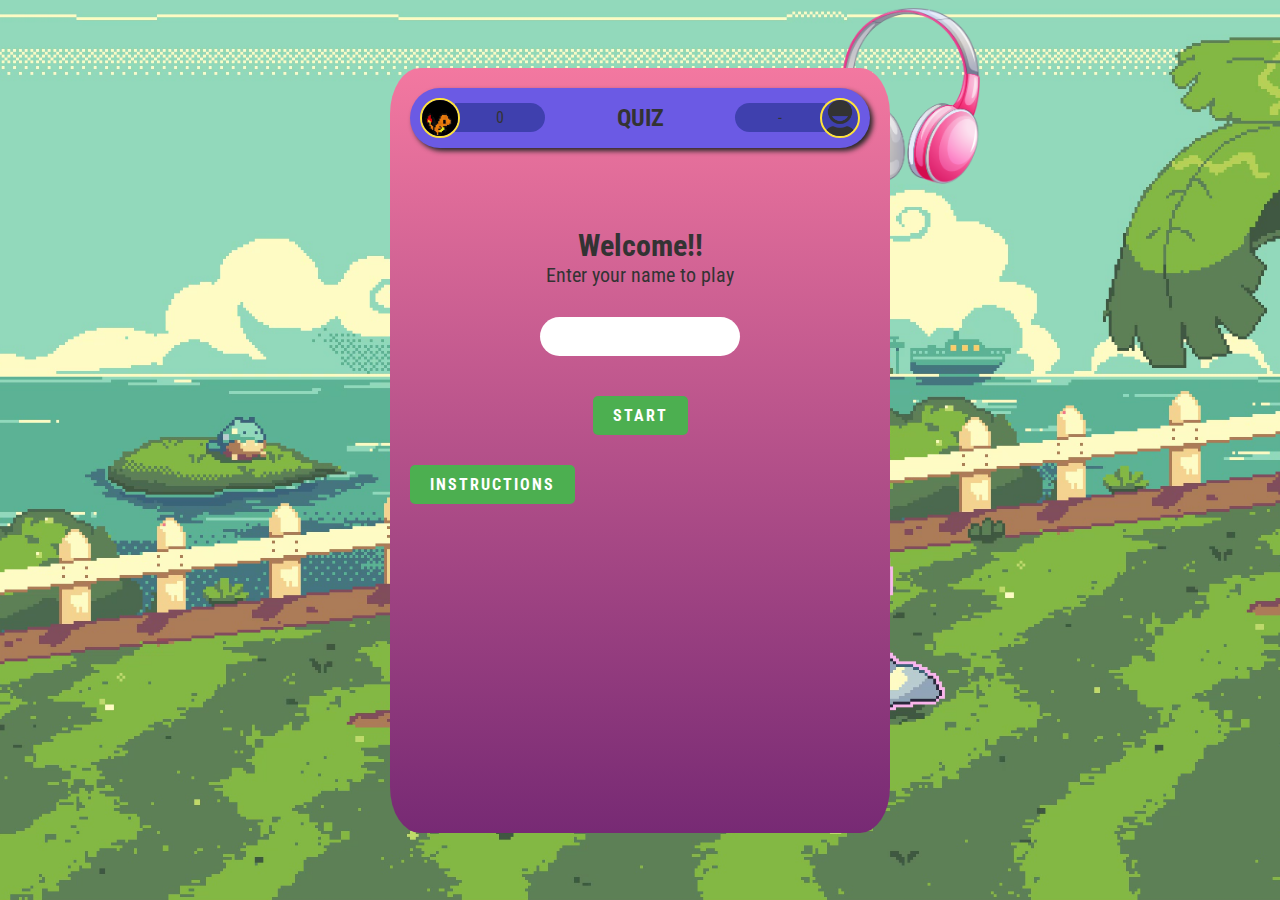
<file: index.html>
<!DOCTYPE html>
<html lang="en">
<head>
    <meta charset="UTF-8">
    <meta name="viewport" content="width=device-width, initial-scale=1.0">
    <link rel="stylesheet" href="estilo.css">
    <title>Phenix</title>
</head>
<body>
    <div class="container">
        <img src="img/auris.png" alt="" class="img">
        <header>
            <div class="puntaje">
                <img src="img/puntos.jpeg" alt="">
                <span class="puntos">0</span>
            </div>
            <h1>QUIZ</h1>
            <div class="jugador">
                <span class="nombre">-</span>
                <img src="img/user.png" alt="">
            </div>
        </header>

        <!-- PANTALLA DE BIENVENIDA -->
        <main class="inicio">
            <h2>Welcome!!</h2>
            <p>Enter your name to play</p>
            <input type="text" id="nombre">
            <button class="btn" id="comenzar">Start</button>
        </main>

        <!-- Botón para abrir la ventana modal -->
        <button class="btn" id="instrucciones-btn">Instructions</button>

        <!-- Ventana modal -->
        <div id="modal" class="modal">
            <div class="modal-content">
                <span class="close" id="close-btn">&times;</span>
                <h2>Instructions</h2>
                <p>
                    Welcome to the Game Quiz! In this game, you will answer questions about superlatives and comparatives.
                    <br><br>
                    - A superlative compares one item to all others in a group. Example: *The tallest mountain is Everest.*
                    <br>
                    - A comparative compares two items. Example: *This book is more interesting than that one.*
                    <br><br>
                    Use the clues to choose the correct answer. Good luck!
                    <br><br>
                    "¡Hola! Para disfrutar de una mejor experiencia en nuestra página, te recomendamos abrirla en Microsoft Edge. Este navegador es rápido, seguro y compatible con todas las funciones que ofrecemos. ¡Gracias por elegirnos!"
                </p>
            </div>
        </div>
    </div>

    <script>
        // Obtener elementos
        const modal = document.getElementById("modal");
        const instruccionesBtn = document.getElementById("instrucciones-btn");
        const closeBtn = document.getElementById("close-btn");

        // Abrir modal
        instruccionesBtn.addEventListener("click", () => {
            modal.style.display = "block";
        });

        // Cerrar modal
        closeBtn.addEventListener("click", () => {
            modal.style.display = "none";
        });

        // Cerrar modal al hacer clic fuera del contenido
        window.addEventListener("click", (e) => {
            if (e.target === modal) {
                modal.style.display = "none";
            }
        });
    </script>

    <style>
        /* Estilos para la ventana modal */
        .modal {
            display: none;
            position: fixed;
            z-index: 1000;
            left: 0;
            top: 0;
            width: 100%;
            height: 100%;
            overflow: auto;
            background-color: rgba(0, 0, 0, 0.5);
        }

        .modal-content {
            background-color: #fefefe;
            margin: 15% auto;
            padding: 20px;
            border: 1px solid #888;
            width: 80%;
            max-width: 400px;
            border-radius: 10px;
            text-align: center;
        }

        .close {
            color: #aaa;
            float: right;
            font-size: 28px;
            font-weight: bold;
            cursor: pointer;
        }

        .close:hover,
        .close:focus {
            color: black;
            text-decoration: none;
        }

        .btn {
            background-color: #4CAF50;
            color: white;
            padding: 10px 20px;
            border: none;
            border-radius: 5px;
            cursor: pointer;
            font-size: 16px;
        }

        .btn:hover {
            background-color: #45a049;
        }
    </style>
</body>
</html>


    <script src="index.js"></script>
</body>
</html>
</file>
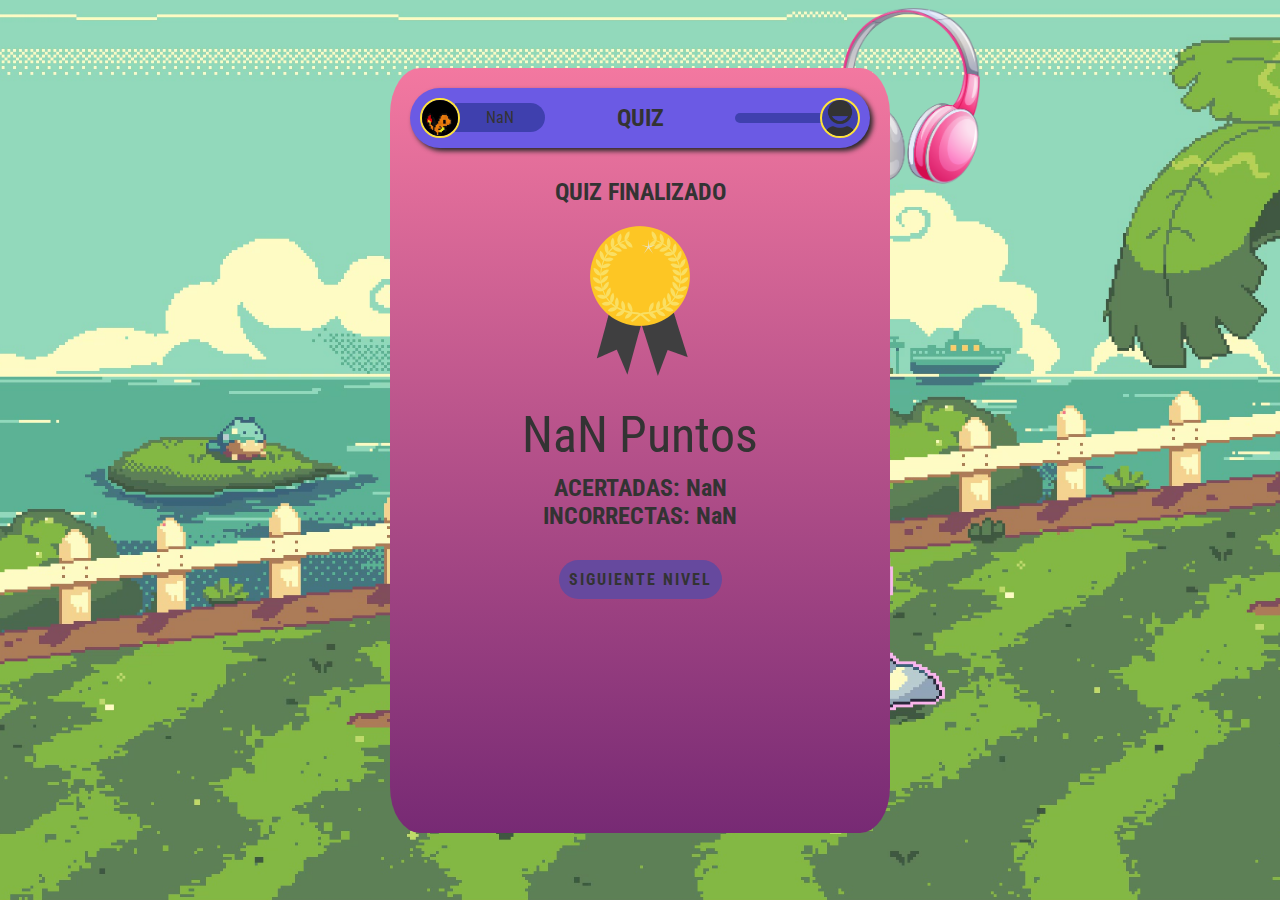
<file: final.html>
<!DOCTYPE html>
<html lang="en">
<head>
    <meta charset="UTF-8">
    <meta name="viewport" content="width=device-width, initial-scale=1.0">
    <link rel="stylesheet" href="estilo.css">
    <title>Game Quiz</title>
</head>
<body>
    <div class="container">
        <img src="img/auris.png" alt="" class="img">
        <header>
            <div class="puntaje">
                <img src="img/puntos.jpeg" alt="">
                <span class="puntos" id="puntos">0</span>
            </div>
            <h1>QUIZ</h1>
            <div class="jugador">
                <span class="nombre" id="nombre">Martín</span>
                <img src="img/user.png" alt="">
            </div>
        </header>

        <main class="final">
            <h2>QUIZ FINALIZADO</h2>

            <div class="medalla">
                <img src="img/medalla.png" alt="">
                <h3 id="nombre-jugador" class="nombre">Marcos</h3>
            </div>

            <span id="puntaje-final" class="puntaje-final">10,000 Puntos</span>

            <h2>ACERTADAS: <span id="total-acertadas" class="final-score">20</span></h2>
            <h2>INCORRECTAS: <span id="total-no-acertadas" class="final-score">5</span></h2>
            <button class="btn" id="btn-comenzar">Siguiente Nivel</button>
        </main>
    </div>

    <script src="final.js"></script>
</body>
</html>
</file>
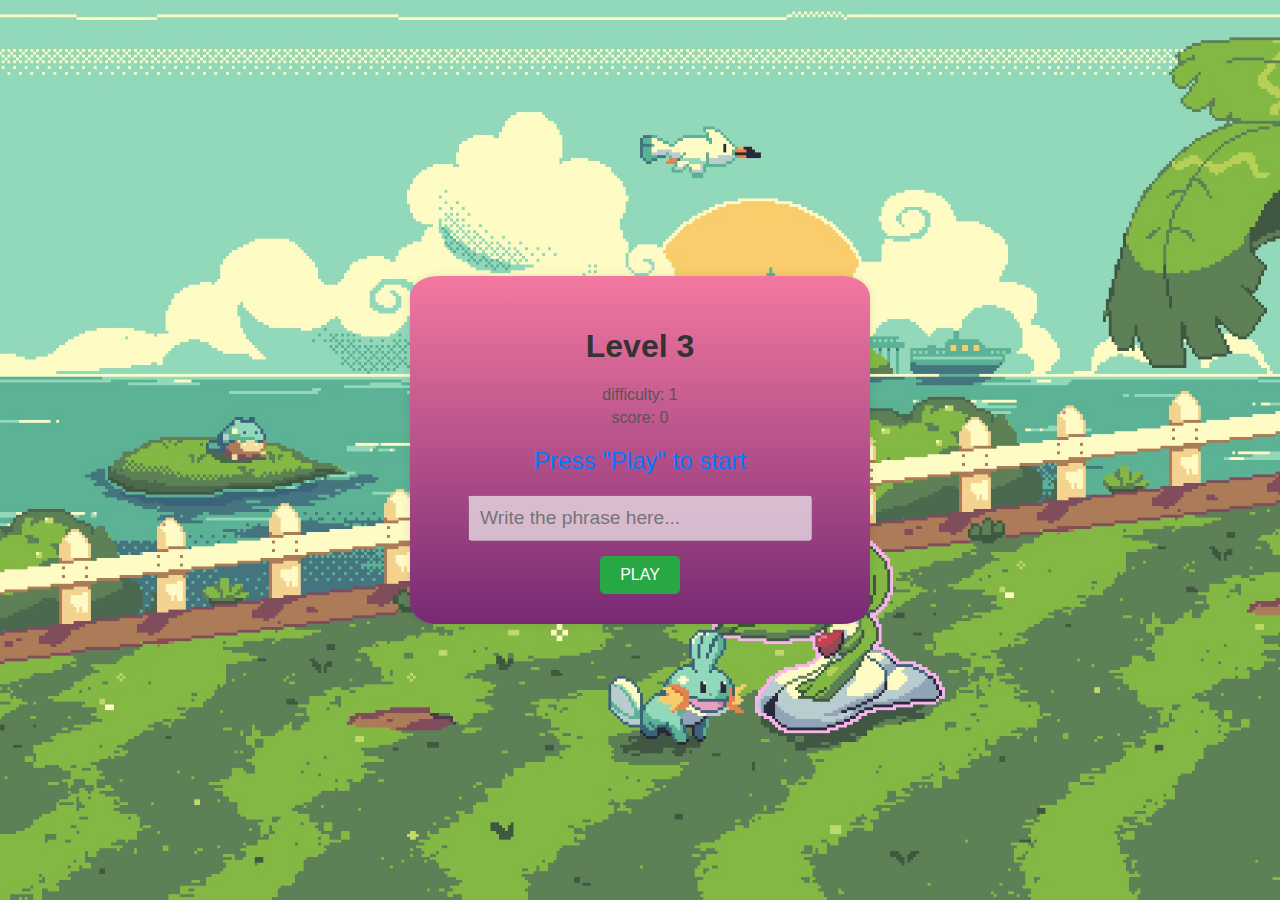
<file: game.html>
<!DOCTYPE html>
<html lang="en">
<head>
    <meta charset="UTF-8">
    <meta name="viewport" content="width=device-width, initial-scale=1.0">
    <title>listen</title>
    <style>
        body {
            font-family: Arial, sans-serif;
            background-image: url('pixel.jpg');
            display: flex;
            justify-content: center;
            align-items: center;
            height: 100vh;
            margin: 0;
            background-size: cover;
            background-position: center;
            background-repeat: no-repeat;
        }
        .game-container {
            text-align: center;
            background: linear-gradient(#f378a0,#772a74);
            padding: 30px;
            border-radius: 6%;
            box-shadow: 0px 0px 10px rgba(0, 0, 0, 0.1);
            width: 80%;
            max-width: 400px;
            color: white;
        }
        h1 {
            font-size: 2em;
            color: #333;
        }
        #word-display {
            font-size: 1.5em;
            margin: 20px 0;
            color: #007bff;
        }
        #score, #level {
            font-size: 1em;
            color: #555;
            margin: 5px;
        }
        #user-input {
            padding: 10px;
            font-size: 1.2em;
            width: 80%;
            margin-bottom: 15px;
        }
        button {
            padding: 10px 20px;
            font-size: 1em;
            color: #fff;
            background-color: #28a745;
            border: none;
            border-radius: 5px;
            cursor: pointer;
        }
        button:disabled {
            background-color: #ccc;
        }
        #next-level-button {
            display: none;
            margin-top: 15px;
            background-color: #007bff;
        }
        #congratulations-message {
            font-size: 1.2em;
            color: #28a745;
            margin-top: 15px;
            display: none;
        }
    </style>
</head>
<body>

<div class="game-container">
    <h1>Level 3</h1>
    <div id="level">difficulty: 1</div>
    <div id="score">score: 0</div>
    <div id="word-display">Press "Play" to start</div>
    <input type="text" id="user-input" placeholder="Write the phrase here..." disabled>
    <button id="play-button">PLAY</button>
    <button id="next-level-button">Next level</button>
    <div id="congratulations-message">¡Congratulations! You have completed the game.</div>
</div>

<script>
    const words = {
        1: ["my house is larger than hers"],
        2: ["you play tennis better than i do"],
        3: ["mexico city is bigger than london"]
    };

    let score = 0;
    let level = 1;
    let currentWord = "";
    const maxLevel = 3;

    const scoreDisplay = document.getElementById('score');
    const levelDisplay = document.getElementById('level');
    const wordDisplay = document.getElementById('word-display');
    const userInput = document.getElementById('user-input');
    const playButton = document.getElementById('play-button');
    const nextLevelButton = document.getElementById('next-level-button');
    const congratulationsMessage = document.getElementById('congratulations-message');

    function updateScoreAndLevel() {
        scoreDisplay.textContent = `score: ${score}`;
        levelDisplay.textContent = `difficulty: ${level}`;
    }

    function getRandomWord() {
        const wordList = words[level] || words[1];
        return wordList[Math.floor(Math.random() * wordList.length)];
    }

    function playAudio(word) {
        const utterance = new SpeechSynthesisUtterance(word);
        utterance.lang = 'en-US';
        speechSynthesis.speak(utterance);
    }

    function startNewRound() {
        currentWord = getRandomWord();
        wordDisplay.textContent = "Listen to the phrase and write it...";
        userInput.value = "";
        userInput.disabled = false;
        userInput.focus();
    }

    playButton.addEventListener('click', () => {
        if (!currentWord) {
            startNewRound();
        }
        playAudio(currentWord);
    });

    userInput.addEventListener('keypress', (e) => {
        if (e.key === 'Enter') {
            if (userInput.value.toLowerCase() === currentWord) {
                score += 10;
                updateScoreAndLevel();
                wordDisplay.textContent = "¡Correcto!";
                userInput.disabled = true;
                if (level === maxLevel) {
                    wordDisplay.textContent = `Game over. Final score: ${score}`;
                    playButton.disabled = true;
                    nextLevelButton.textContent = "start game";
                    nextLevelButton.style.display = "inline-block";
                    congratulationsMessage.style.display = "block";
                } else {
                    nextLevelButton.style.display = "inline-block";
                }
            } else {
                wordDisplay.textContent = "Try again.";
                userInput.value = "";
            }
        }
    });

    nextLevelButton.addEventListener('click', () => {
        if (level === maxLevel) {
            // Redirect to another page when clicking the "Go to another page" button at the end of the game
            window.location.href = 'index.html'; // Replace with your target URL
        } else {
            level += 1;
            updateScoreAndLevel();
            nextLevelButton.style.display = "none";
            startNewRound();
        }
    });

    updateScoreAndLevel();
</script>

</body>
</html>
</file>
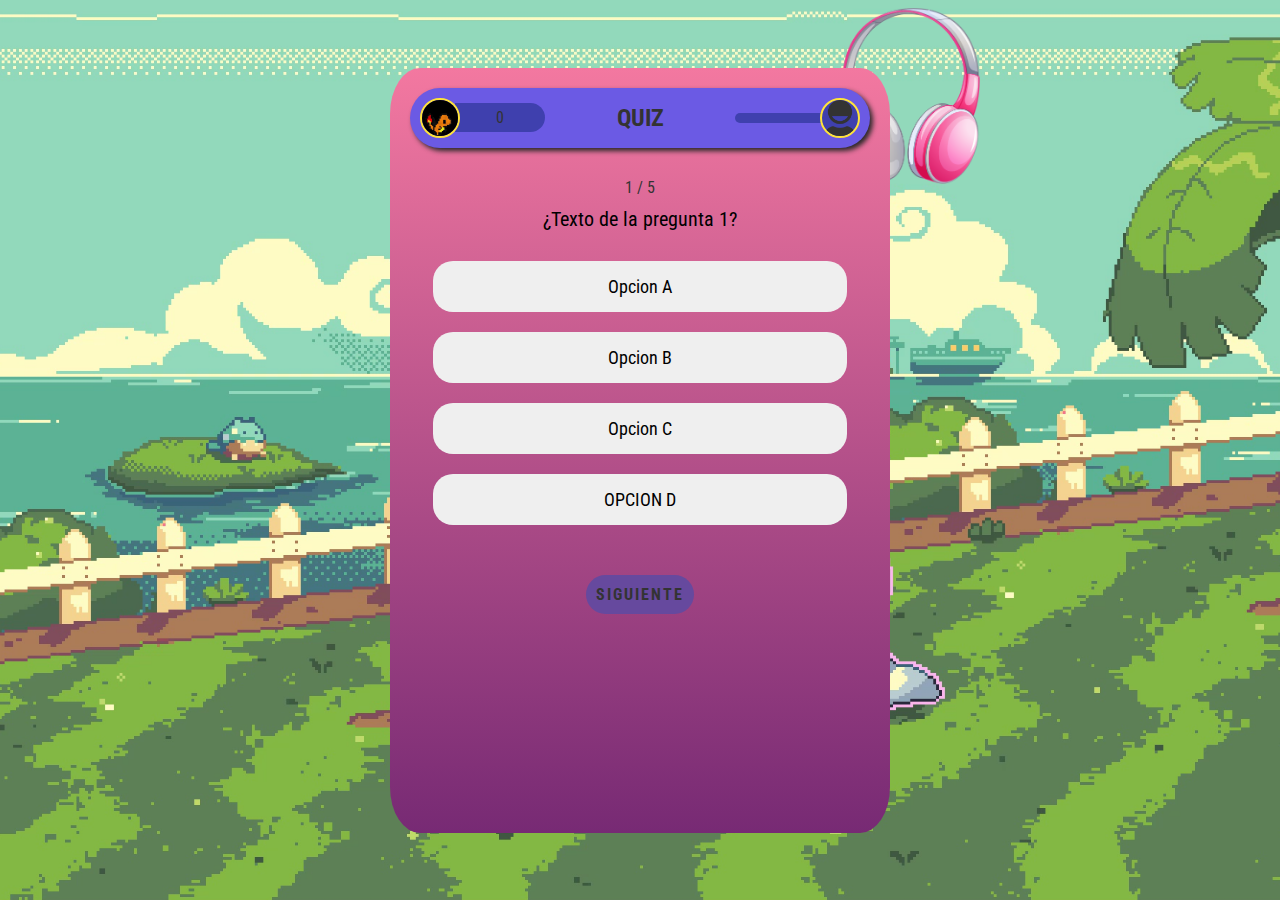
<file: juego.html>
<!DOCTYPE html>
<html lang="en">
<head>
    <meta charset="UTF-8">
    <meta name="viewport" content="width=device-width, initial-scale=1.0">
    <link rel="stylesheet" href="estilo.css">
    <title>Game Quiz</title>
</head>
<body>
    <div class="container">
        <img src="img/auris.png" alt="" class="img">
        <header>
            <div class="puntaje">
                <img src="img/puntos.jpeg" alt="">
                <span class="puntos" id="puntos">0</span>
            </div>
            <h1>QUIZ</h1>
            <div class="jugador">
                <span class="nombre" id="nombre">Martín</span>
                <img src="img/user.png" alt="">
            </div>
        </header>

        <main class="juego">
            <div class="contador-pregunta">
                <span id="num-pregunta" class="num-pregunta">01</span>
                /
                <span> 5</span>
            </div>
            <p id="txt-pregunta" class="pregunta">
                ¿Texto de la pregunta 1?
            </p>

            <div class="opciones" id="opciones">
                <button class="opcion" id="a">Opcion A</button>
                <button class="opcion" id="b">Opcion B</button>
                <button class="opcion" id="c">Opcion C</button>
                <button class="opcion" id="d">OPCION D</button>
            </div>

            <button class="btn" id="siguiente">Siguiente</button>
            
        </main>
    </div>

    <script src="juego.js"></script>
</body>
</html>
</file>
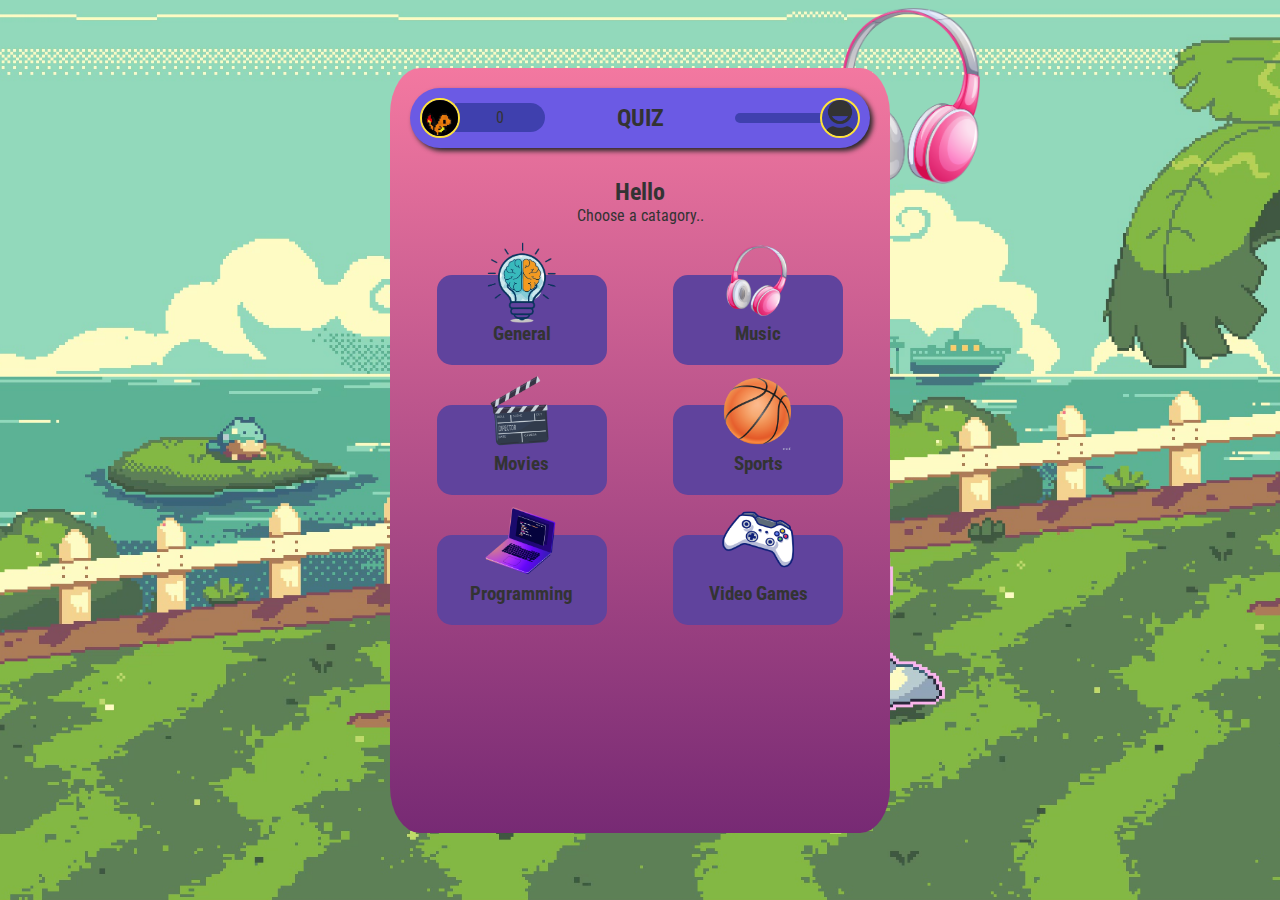
<file: menu.html>
<!DOCTYPE html>
<html lang="en">
<head>
    <meta charset="UTF-8">
    <meta name="viewport" content="width=device-width, initial-scale=1.0">
    <link rel="stylesheet" href="estilo.css">
    <title>Game Quiz</title>
</head>
<body>
    <div class="container">
        <img src="img/auris.png" alt="" class="img">
        <header>
            <div class="puntaje">
                <img src="img/puntos.jpeg" alt="">
                <span class="puntos" id="puntos">0</span>
            </div>
            <h1>QUIZ</h1>
            <div class="jugador">
                <span class="nombre" id="nombre">Martín</span>
                <img src="img/user.png" alt="">
            </div>
        </header>

        <!-- SECCIÓN MENU DEL JUEGO -->
        <main class="menu">
            <h2>Hello <span id="nombre-jugador">Martín</span></h2>
            <p>Choose a catagory..</p>
            <div class="categorias">
                <div class="categoria" id="general">
                    <img src="img/general.png" alt="" class="foto-categoria">
                    <h3>General</h3>
                </div>
                <div class="categoria" id="musica">
                    <img src="img/musica.png" alt="" class="foto-categoria">
                    <h3>Music</h3>
                </div>
                <div class="categoria" id="peliculas">
                    <img src="img/peliculas.png" alt="" class="foto-categoria">
                    <h3>Movies</h3>
                </div>
                <div class="categoria" id="deportes">
                    <img src="img/deportes.png" alt="" class="foto-categoria">
                    <h3>Sports</h3>
                </div>
                <div class="categoria" id="programacion">
                    <img src="img/programacion.png" alt="" class="foto-categoria">
                    <h3>Programming</h3>
                </div>
                <div class="categoria" id="juegos">
                    <img src="img/juegos.png" alt="" class="foto-categoria">
                    <h3>Video Games</h3>
                </div>
            </div>
        </main>
    </div>

    <script src="menu.js"></script>
</body>
</html>
</file>
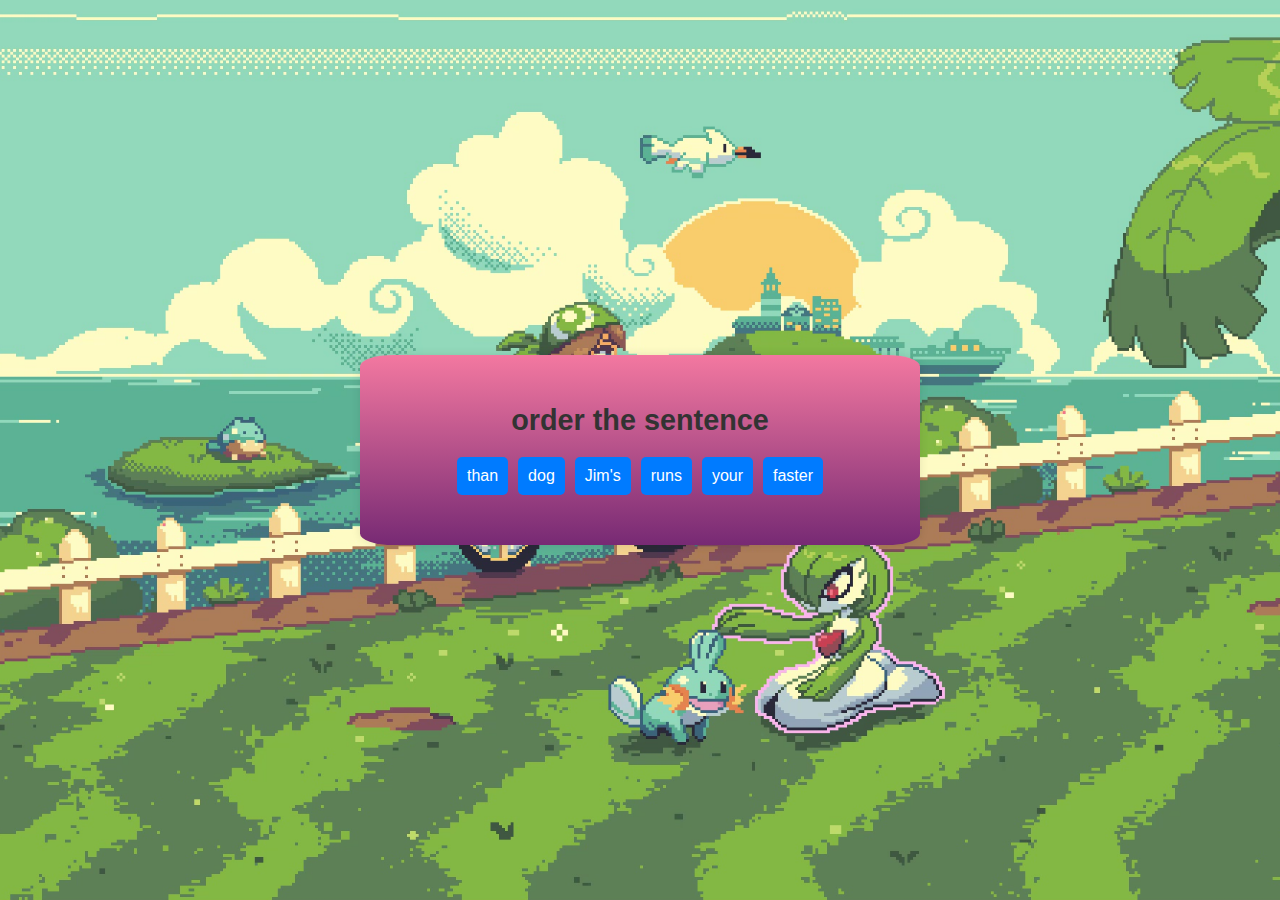
<file: nivel3.html>
<!DOCTYPE html>
<html lang="en">
<head>
    <meta charset="UTF-8">
    <meta name="viewport" content="width=device-width, initial-scale=1.0">
    <title>Ordena Frases en Comparativo</title>
    <style>
        body {
            font-family: Arial, sans-serif;
            display: flex;
            justify-content: center;
            align-items: center;
            height: 100vh;
            margin: 0;
            background-image: url(pixel.jpg);
            background-size: cover;
            background-position: center;
            background-repeat: no-repeat;
        }
        .game-container, .final-page {
            text-align: center;
            background: linear-gradient(#f378a0,#772a74);
            padding: 30px;
            border-radius: 6%;
            box-shadow: 0px 0px 10px rgba(0, 0, 0, 0.1);
            max-width: 500px;
            width: 100%;
            display: none;
        }
        .game-container.active, .final-page.active {
            display: block;
        }
        h1 {
            font-size: 1.8em;
            color: #333;
            margin-bottom: 20px;
        }
        #scrambled-sentence {
            margin: 20px 0;
            display: flex;
            gap: 10px;
            flex-wrap: wrap;
            justify-content: center;
        }
        .word {
            padding: 10px;
            background-color: #007bff;
            color: #fff;
            border-radius: 5px;
            cursor: pointer;
            user-select: none;
        }
        #success-message {
            color: #28a745;
            font-weight: bold;
            margin-top: 15px;
        }
        #next-button, #redirect-button {
            padding: 10px 20px;
            background-color: #28a745;
            color: #fff;
            border: none;
            border-radius: 5px;
            cursor: pointer;
            margin-top: 10px;
            display: none;
        }
        #redirect-button {
            background-color: #007bff;
        }
    </style>
</head>
<body>

<div class="game-container active">
    <h1>order the sentence</h1>
    <div id="scrambled-sentence"></div>
    <div id="success-message"></div>
    <button id="next-button">Siguiente Frase</button>
</div>

<div class="final-page">
    <h1>GAME COMPLET!</h1>
    <p id="final-score"></p>
    <button id="redirect-button" onclick="redirectToPage()">level 3</button>
</div>

<script>
    const sentences = [
        { scrambled: ["than", "dog", "Jim's", "runs", "your", "faster"], correct: "your dog runs faster than Jim's" },
        { scrambled: ["is", "this", "than", "box", "smaller", "the", "one", "I", "lost"], correct: "this box is smaller than the one I lost" },
        { scrambled: ["larger", "house", "is", "my", "than", "hers"], correct: "my house is larger than hers" }
    ];

    let currentSentenceIndex = 0;
    let score = 0;

    const scrambledSentenceContainer = document.getElementById('scrambled-sentence');
    const successMessage = document.getElementById('success-message');
    const nextButton = document.getElementById('next-button');
    const finalScore = document.getElementById('final-score');
    const gameContainer = document.querySelector('.game-container');
    const finalPage = document.querySelector('.final-page');

    function loadSentence() {
        scrambledSentenceContainer.innerHTML = "";
        successMessage.textContent = "";
        nextButton.style.display = "none";

        const sentence = sentences[currentSentenceIndex];
        sentence.scrambled.forEach(word => {
            const wordElement = document.createElement('div');
            wordElement.textContent = word;
            wordElement.classList.add('word');
            wordElement.draggable = true;
            wordElement.addEventListener('dragstart', handleDragStart);
            wordElement.addEventListener('dragover', handleDragOver);
            wordElement.addEventListener('drop', handleDrop);
            scrambledSentenceContainer.appendChild(wordElement);
        });
    }

    let draggedWord;

    function handleDragStart(event) {
        draggedWord = event.target;
        event.dataTransfer.effectAllowed = 'move';
    }

    function handleDragOver(event) {
        event.preventDefault();
        event.dataTransfer.dropEffect = 'move';
    }

    function handleDrop(event) {
        event.preventDefault();
        if (event.target.classList.contains('word')) {
            const currentParent = draggedWord.parentNode;
            const targetParent = event.target.parentNode;
            const draggedIndex = Array.from(currentParent.children).indexOf(draggedWord);
            const targetIndex = Array.from(targetParent.children).indexOf(event.target);
            
            if (draggedIndex < targetIndex) {
                targetParent.insertBefore(draggedWord, event.target.nextSibling);
            } else {
                targetParent.insertBefore(draggedWord, event.target);
            }

            checkSentenceOrder();
        }
    }

    function checkSentenceOrder() {
        const orderedSentence = Array.from(scrambledSentenceContainer.children).map(word => word.textContent).join(" ");
        if (orderedSentence === sentences[currentSentenceIndex].correct) {
            successMessage.textContent = "¡Correcto!";
            nextButton.style.display = "inline-block";
            score++;
        }
    }

    nextButton.addEventListener('click', () => {
        currentSentenceIndex++;
        if (currentSentenceIndex < sentences.length) {
            loadSentence();
        } else {
            displayFinalPage();
        }
    });

    function displayFinalPage() {
        gameContainer.classList.remove('active');
        finalPage.classList.add('active');
        finalScore.textContent = `Puntuación final: ${score} puntos de ${sentences.length}`;
        document.getElementById('redirect-button').style.display = "inline-block";
    }

    function redirectToPage() {
        window.location.href = "game.html"; // Cambia "otra_pagina.html" a la URL deseada
    }

    loadSentence();
</script>

</body>
</html>
</file>
<file: estilo.css>
@import url('https://fonts.googleapis.com/css2?family=Roboto+Condensed:wght@100;200;300;400;500;600;700;800&display=swap');
*{
    margin: 0;
    padding: 0;
    box-sizing: border-box;
    font-family: 'Roboto Condensed';
}
body{
    height: 100vh;
    background:linear-gradient(#f378a0,#772a74);
    display: flex;
    align-items: center;
    justify-content: center;
    background-image:url('pixel.jpg');
    background-size:cover;
    background-position: center;
    background-repeat: no-repeat;
    
}
.container {
    width: 500px;
    background: linear-gradient(#f378a0,#772a74);
    height: 85%;
    padding: 20px;
    position: relative;
    border-radius: 6%;
}
.container .img{
    width: 140px;
    position: absolute;
    top: -60px;
    right: -90px;
    z-index: -1;

}
header{
    background-color: #6b5ae4;
    color: #333333;
    text-align: center;
    font-size: 12px;
    padding: 10px;
    border-radius: 50px;
    box-shadow: 3px 3px 5px #2a2929;
    display: flex;
    justify-content: space-between;
    align-items: center;
}
.inicio{
    text-align: center;
    padding-top: 80px;
    color: #333333;
    font-size: 20px;
}
.inicio input{
    display: block;
    width: 200px;
    margin: 10px auto;
    font-size: 16px;
    padding: 10px;
    border-radius: 50px;
    border: 0;
    text-align: center;
    margin-top: 30px;
}
.btn{
    background-color: #66499e;
    color: #333333;
    border: 0;
    padding: 10px;
    font-weight: bold;
    border-radius: 50px;
    margin-top: 30px;
    cursor: pointer;
    text-transform: uppercase;
    letter-spacing: 2px;
    font-size: 16px;
    transition: .3s;
}
.btn:hover{
    background-color: #2a2929;
}

.puntaje, .jugador{
    display: flex;
    align-items: center;
}
.puntaje img, .jugador img{
    width: 40px;
    background-color: #3f40ae;
    border-radius: 50%;
    border: 2px solid #ffe43a;
    z-index: 2;
}
.puntaje .puntos{
    background-color: #3f40ae;
    width: 90px;
    padding: 5px;
    border-radius: 0 30px 30px 0;
    margin-left: -5px;
    z-index: 0;
    font-size: 16px;

}

.jugador .nombre{
    background-color: #3f40ae;
    width: 90px;
    padding: 5px;
    border-radius: 30px 0px 0px 30px;
    margin-right: -5px;
    font-size: 16px;
}
/* SECCION MENU DEL JUEGO */
.menu{
    margin-top: 30px;
    color: #333333;
    text-align: center;
}
.categorias{
    margin-top: 50px;
    display: grid;
    grid-template-columns: 170px 170px;
    gap:40px;
    justify-content: space-evenly;

}
.categoria{
    background-color: #60439d;
    width: 170px;
    height: 90px;
    border-radius: 15px;
    color: #333333;
    position: relative;
    display: flex;
    align-items: end;
    padding: 20px;
    justify-content: center;
    cursor: pointer;
    

}
.categoria .foto-categoria{
    width: 80px;
    position: absolute;
    left: 50%;
    top: -35px;
    transform: translateX(-50%);
    transition: .3s;
}
.categoria:hover{
    box-shadow: 0px 0px 15px #ffe43a;
}
.categoria:hover .foto-categoria{
    scale: 1.2;
}

/* PANTALLA DE PREGUNTAS */
.juego{
    color: #333333;
    margin-top: 30px;
    text-align: center;
}
.juego .pregunta{
    margin: 10px 0 30px 0;
    font-size: 20px;
    color: black;
}
.juego .opcion{
    display: block;
    width: 90%;
    margin: auto;
    border: 0;
    font-size: 16px;
    margin-bottom: 20px;
    padding: 15px;
    border-radius: 20px;
    font-size: 18px;
    cursor: pointer;
}
.correcta{
    background-color: rgba(56, 255, 202,1);
}
.incorrecta{
    background-color: rgba(255, 56, 56, 1);
}
.no-events{
    pointer-events: none;
}

.efecto{
    animation: 1s zoom;
    
}
@keyframes zoom {
    0%{
        transform: scale(1);
        color: #333333;
        font-weight: bold;
    }
    40%{
        transform: scale(1.3);
        color: #ffe43a;
    }
    60%{
        transform: scale(1.3);
        color: #ffe43a;
    }  
    100%{
        transform: scale(1);
        color: #333333;
        font-weight: normal;
    }
}

.desabilitada{
    filter: grayscale(.9) opacity(.7);
}

/* SECCION FINAL */
.final{
    margin-top: 30px;
    text-align: center;
    color: #333333;
}
.final .medalla{
    position: relative;
    width: 100px;
    margin: 20px auto;
}
.final .medalla .nombre{
    position: absolute;
    top: 35px;
    left: 50%;
    transform: translateX(-50%);
}
.final img{
    display: block;
    width: 100px;
    margin: auto;
}
.final .puntaje-final{
    font-size: 50px;
    color: #333333;
    margin: 10px 0;
    display: inline-block;
}
</file>
